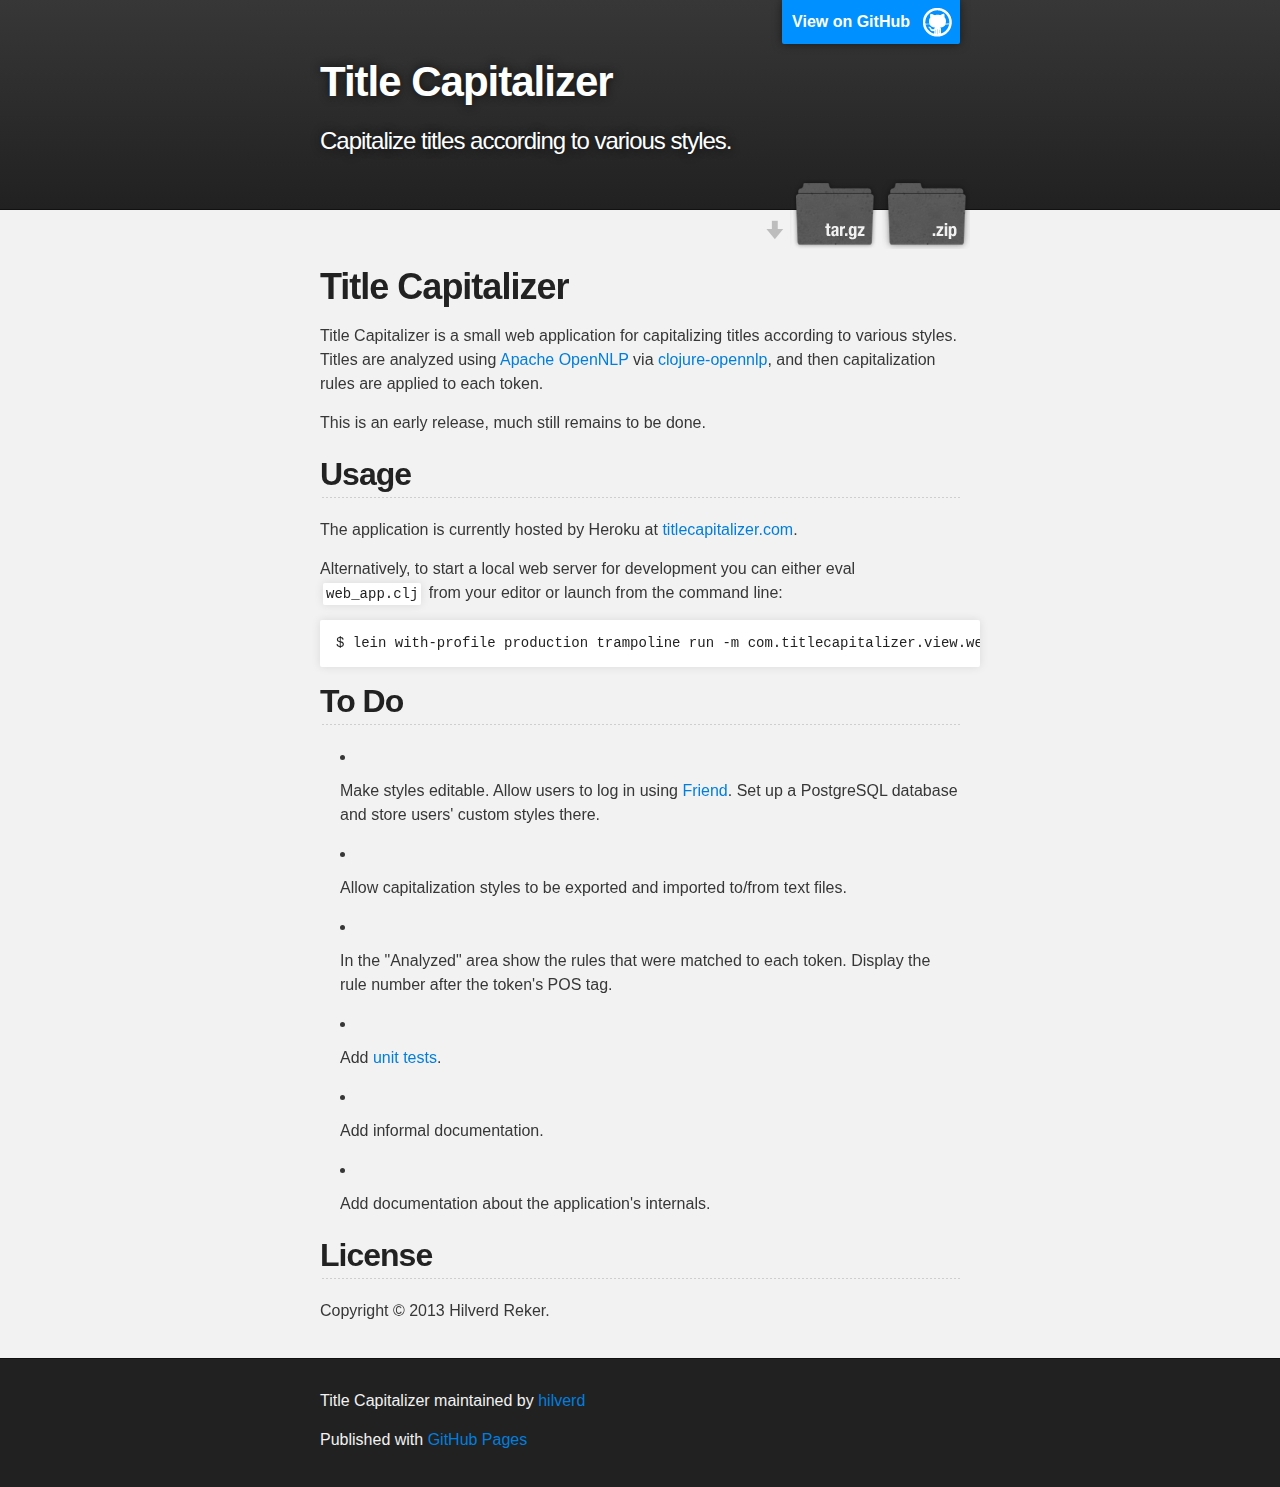
<file: index.html>
<!DOCTYPE html>
<html>

  <head>
    <meta charset='utf-8' />
    <meta http-equiv="X-UA-Compatible" content="chrome=1" />
    <meta name="description" content="Title Capitalizer : Capitalize titles according to various styles." />

    <link rel="stylesheet" type="text/css" media="screen" href="stylesheets/stylesheet.css">

    <title>Title Capitalizer</title>
  </head>

  <body>

    <!-- HEADER -->
    <div id="header_wrap" class="outer">
        <header class="inner">
          <a id="forkme_banner" href="https://github.com/hilverd/com.titlecapitalizer">View on GitHub</a>

          <h1 id="project_title">Title Capitalizer</h1>
          <h2 id="project_tagline">Capitalize titles according to various styles.</h2>

            <section id="downloads">
              <a class="zip_download_link" href="https://github.com/hilverd/com.titlecapitalizer/zipball/master">Download this project as a .zip file</a>
              <a class="tar_download_link" href="https://github.com/hilverd/com.titlecapitalizer/tarball/master">Download this project as a tar.gz file</a>
            </section>
        </header>
    </div>

    <!-- MAIN CONTENT -->
    <div id="main_content_wrap" class="outer">
      <section id="main_content" class="inner">
        <h1>
<a name="title-capitalizer" class="anchor" href="#title-capitalizer"><span class="octicon octicon-link"></span></a>Title Capitalizer</h1>

<p>Title Capitalizer is a small web application for capitalizing titles according
to various styles. Titles are analyzed using
<a href="https://opennlp.apache.org/">Apache OpenNLP</a> via
<a href="https://github.com/dakrone/clojure-opennlp">clojure-opennlp</a>, and then
capitalization rules are applied to each token.</p>

<p>This is an early release, much still remains to be done.</p>

<h2>
<a name="usage" class="anchor" href="#usage"><span class="octicon octicon-link"></span></a>Usage</h2>

<p>The application is currently hosted by Heroku at
<a href="http://www.titlecapitalizer.com/">titlecapitalizer.com</a>.</p>

<p>Alternatively, to start a local web server for development you can either eval
<code>web_app.clj</code> from your editor or launch from the command line:</p>

<pre><code>$ lein with-profile production trampoline run -m com.titlecapitalizer.view.web-app
</code></pre>

<h2>
<a name="to-do" class="anchor" href="#to-do"><span class="octicon octicon-link"></span></a>To Do</h2>

<ul>
<li><p>Make styles editable. Allow users to log in using
<a href="https://github.com/cemerick/friend">Friend</a>. Set up a PostgreSQL database and
store users' custom styles there.</p></li>
<li><p>Allow capitalization styles to be exported and imported to/from text files.</p></li>
<li><p>In the "Analyzed" area show the rules that were matched to each token. Display
the rule number after the token's POS tag.</p></li>
<li><p>Add <a href="https://github.com/marick/Midje">unit tests</a>.</p></li>
<li><p>Add informal documentation.</p></li>
<li><p>Add documentation about the application's internals.</p></li>
</ul><h2>
<a name="license" class="anchor" href="#license"><span class="octicon octicon-link"></span></a>License</h2>

<p>Copyright © 2013 Hilverd Reker.</p>
      </section>
    </div>

    <!-- FOOTER  -->
    <div id="footer_wrap" class="outer">
      <footer class="inner">
        <p class="copyright">Title Capitalizer maintained by <a href="https://github.com/hilverd">hilverd</a></p>
        <p>Published with <a href="http://pages.github.com">GitHub Pages</a></p>
      </footer>
    </div>

    

  </body>
</html>
</file>
<file: stylesheets/stylesheet.css>
/*******************************************************************************
Slate Theme for GitHub Pages
by Jason Costello, @jsncostello
*******************************************************************************/

@import url(pygment_trac.css);

/*******************************************************************************
MeyerWeb Reset
*******************************************************************************/

html, body, div, span, applet, object, iframe,
h1, h2, h3, h4, h5, h6, p, blockquote, pre,
a, abbr, acronym, address, big, cite, code,
del, dfn, em, img, ins, kbd, q, s, samp,
small, strike, strong, sub, sup, tt, var,
b, u, i, center,
dl, dt, dd, ol, ul, li,
fieldset, form, label, legend,
table, caption, tbody, tfoot, thead, tr, th, td,
article, aside, canvas, details, embed,
figure, figcaption, footer, header, hgroup,
menu, nav, output, ruby, section, summary,
time, mark, audio, video {
  margin: 0;
  padding: 0;
  border: 0;
  font: inherit;
  vertical-align: baseline;
}

/* HTML5 display-role reset for older browsers */
article, aside, details, figcaption, figure,
footer, header, hgroup, menu, nav, section {
  display: block;
}

ol, ul {
  list-style: none;
}

blockquote, q {
}

table {
  border-collapse: collapse;
  border-spacing: 0;
}

/*******************************************************************************
Theme Styles
*******************************************************************************/

body {
  box-sizing: border-box;
  color:#373737;
  background: #212121;
  font-size: 16px;
  font-family: 'Myriad Pro', Calibri, Helvetica, Arial, sans-serif;
  line-height: 1.5;
  -webkit-font-smoothing: antialiased;
}

h1, h2, h3, h4, h5, h6 {
  margin: 10px 0;
  font-weight: 700;
  color:#222222;
  font-family: 'Lucida Grande', 'Calibri', Helvetica, Arial, sans-serif;
  letter-spacing: -1px;
}

h1 {
  font-size: 36px;
  font-weight: 700;
}

h2 {
  padding-bottom: 10px;
  font-size: 32px;
  background: url('../images/bg_hr.png') repeat-x bottom;
}

h3 {
  font-size: 24px;
}

h4 {
  font-size: 21px;
}

h5 {
  font-size: 18px;
}

h6 {
  font-size: 16px;
}

p {
  margin: 10px 0 15px 0;
}

footer p {
  color: #f2f2f2;
}

a {
  text-decoration: none;
  color: #007edf;
  text-shadow: none;

  transition: color 0.5s ease;
  transition: text-shadow 0.5s ease;
  -webkit-transition: color 0.5s ease;
  -webkit-transition: text-shadow 0.5s ease;
  -moz-transition: color 0.5s ease;
  -moz-transition: text-shadow 0.5s ease;
  -o-transition: color 0.5s ease;
  -o-transition: text-shadow 0.5s ease;
  -ms-transition: color 0.5s ease;
  -ms-transition: text-shadow 0.5s ease;
}

#main_content a:hover {
  color: #0069ba;
  text-shadow: #0090ff 0px 0px 2px;
}

footer a:hover {
  color: #43adff;
  text-shadow: #0090ff 0px 0px 2px;
}

em {
  font-style: italic;
}

strong {
  font-weight: bold;
}

img {
  position: relative;
  margin: 0 auto;
  max-width: 739px;
  padding: 5px;
  margin: 10px 0 10px 0;
  border: 1px solid #ebebeb;

  box-shadow: 0 0 5px #ebebeb;
  -webkit-box-shadow: 0 0 5px #ebebeb;
  -moz-box-shadow: 0 0 5px #ebebeb;
  -o-box-shadow: 0 0 5px #ebebeb;
  -ms-box-shadow: 0 0 5px #ebebeb;
}

pre, code {
  width: 100%;
  color: #222;
  background-color: #fff;

  font-family: Monaco, "Bitstream Vera Sans Mono", "Lucida Console", Terminal, monospace;
  font-size: 14px;

  border-radius: 2px;
  -moz-border-radius: 2px;
  -webkit-border-radius: 2px;



}

pre {
  width: 100%;
  padding: 10px;
  box-shadow: 0 0 10px rgba(0,0,0,.1);
  overflow: auto;
}

code {
  padding: 3px;
  margin: 0 3px;
  box-shadow: 0 0 10px rgba(0,0,0,.1);
}

pre code {
  display: block;
  box-shadow: none;
}

blockquote {
  color: #666;
  margin-bottom: 20px;
  padding: 0 0 0 20px;
  border-left: 3px solid #bbb;
}

ul, ol, dl {
  margin-bottom: 15px
}

ul li {
  list-style: inside;
  padding-left: 20px;
}

ol li {
  list-style: decimal inside;
  padding-left: 20px;
}

dl dt {
  font-weight: bold;
}

dl dd {
  padding-left: 20px;
  font-style: italic;
}

dl p {
  padding-left: 20px;
  font-style: italic;
}

hr {
  height: 1px;
  margin-bottom: 5px;
  border: none;
  background: url('../images/bg_hr.png') repeat-x center;
}

table {
  border: 1px solid #373737;
  margin-bottom: 20px;
  text-align: left;
 }

th {
  font-family: 'Lucida Grande', 'Helvetica Neue', Helvetica, Arial, sans-serif;
  padding: 10px;
  background: #373737;
  color: #fff;
 }

td {
  padding: 10px;
  border: 1px solid #373737;
 }

form {
  background: #f2f2f2;
  padding: 20px;
}

img {
  width: 100%;
  max-width: 100%;
}

/*******************************************************************************
Full-Width Styles
*******************************************************************************/

.outer {
  width: 100%;
}

.inner {
  position: relative;
  max-width: 640px;
  padding: 20px 10px;
  margin: 0 auto;
}

#forkme_banner {
  display: block;
  position: absolute;
  top:0;
  right: 10px;
  z-index: 10;
  padding: 10px 50px 10px 10px;
  color: #fff;
  background: url('../images/blacktocat.png') #0090ff no-repeat 95% 50%;
  font-weight: 700;
  box-shadow: 0 0 10px rgba(0,0,0,.5);
  border-bottom-left-radius: 2px;
  border-bottom-right-radius: 2px;
}

#header_wrap {
  background: #212121;
  background: -moz-linear-gradient(top, #373737, #212121);
  background: -webkit-linear-gradient(top, #373737, #212121);
  background: -ms-linear-gradient(top, #373737, #212121);
  background: -o-linear-gradient(top, #373737, #212121);
  background: linear-gradient(top, #373737, #212121);
}

#header_wrap .inner {
  padding: 50px 10px 30px 10px;
}

#project_title {
  margin: 0;
  color: #fff;
  font-size: 42px;
  font-weight: 700;
  text-shadow: #111 0px 0px 10px;
}

#project_tagline {
  color: #fff;
  font-size: 24px;
  font-weight: 300;
  background: none;
  text-shadow: #111 0px 0px 10px;
}

#downloads {
  position: absolute;
  width: 210px;
  z-index: 10;
  bottom: -40px;
  right: 0;
  height: 70px;
  background: url('../images/icon_download.png') no-repeat 0% 90%;
}

.zip_download_link {
  display: block;
  float: right;
  width: 90px;
  height:70px;
  text-indent: -5000px;
  overflow: hidden;
  background: url(../images/sprite_download.png) no-repeat bottom left;
}

.tar_download_link {
  display: block;
  float: right;
  width: 90px;
  height:70px;
  text-indent: -5000px;
  overflow: hidden;
  background: url(../images/sprite_download.png) no-repeat bottom right;
  margin-left: 10px;
}

.zip_download_link:hover {
  background: url(../images/sprite_download.png) no-repeat top left;
}

.tar_download_link:hover {
  background: url(../images/sprite_download.png) no-repeat top right;
}

#main_content_wrap {
  background: #f2f2f2;
  border-top: 1px solid #111;
  border-bottom: 1px solid #111;
}

#main_content {
  padding-top: 40px;
}

#footer_wrap {
  background: #212121;
}



/*******************************************************************************
Small Device Styles
*******************************************************************************/

@media screen and (max-width: 480px) {
  body {
    font-size:14px;
  }

  #downloads {
    display: none;
  }

  .inner {
    min-width: 320px;
    max-width: 480px;
  }

  #project_title {
  font-size: 32px;
  }

  h1 {
    font-size: 28px;
  }

  h2 {
    font-size: 24px;
  }

  h3 {
    font-size: 21px;
  }

  h4 {
    font-size: 18px;
  }

  h5 {
    font-size: 14px;
  }

  h6 {
    font-size: 12px;
  }

  code, pre {
    min-width: 320px;
    max-width: 480px;
    font-size: 11px;
  }

}
</file>
